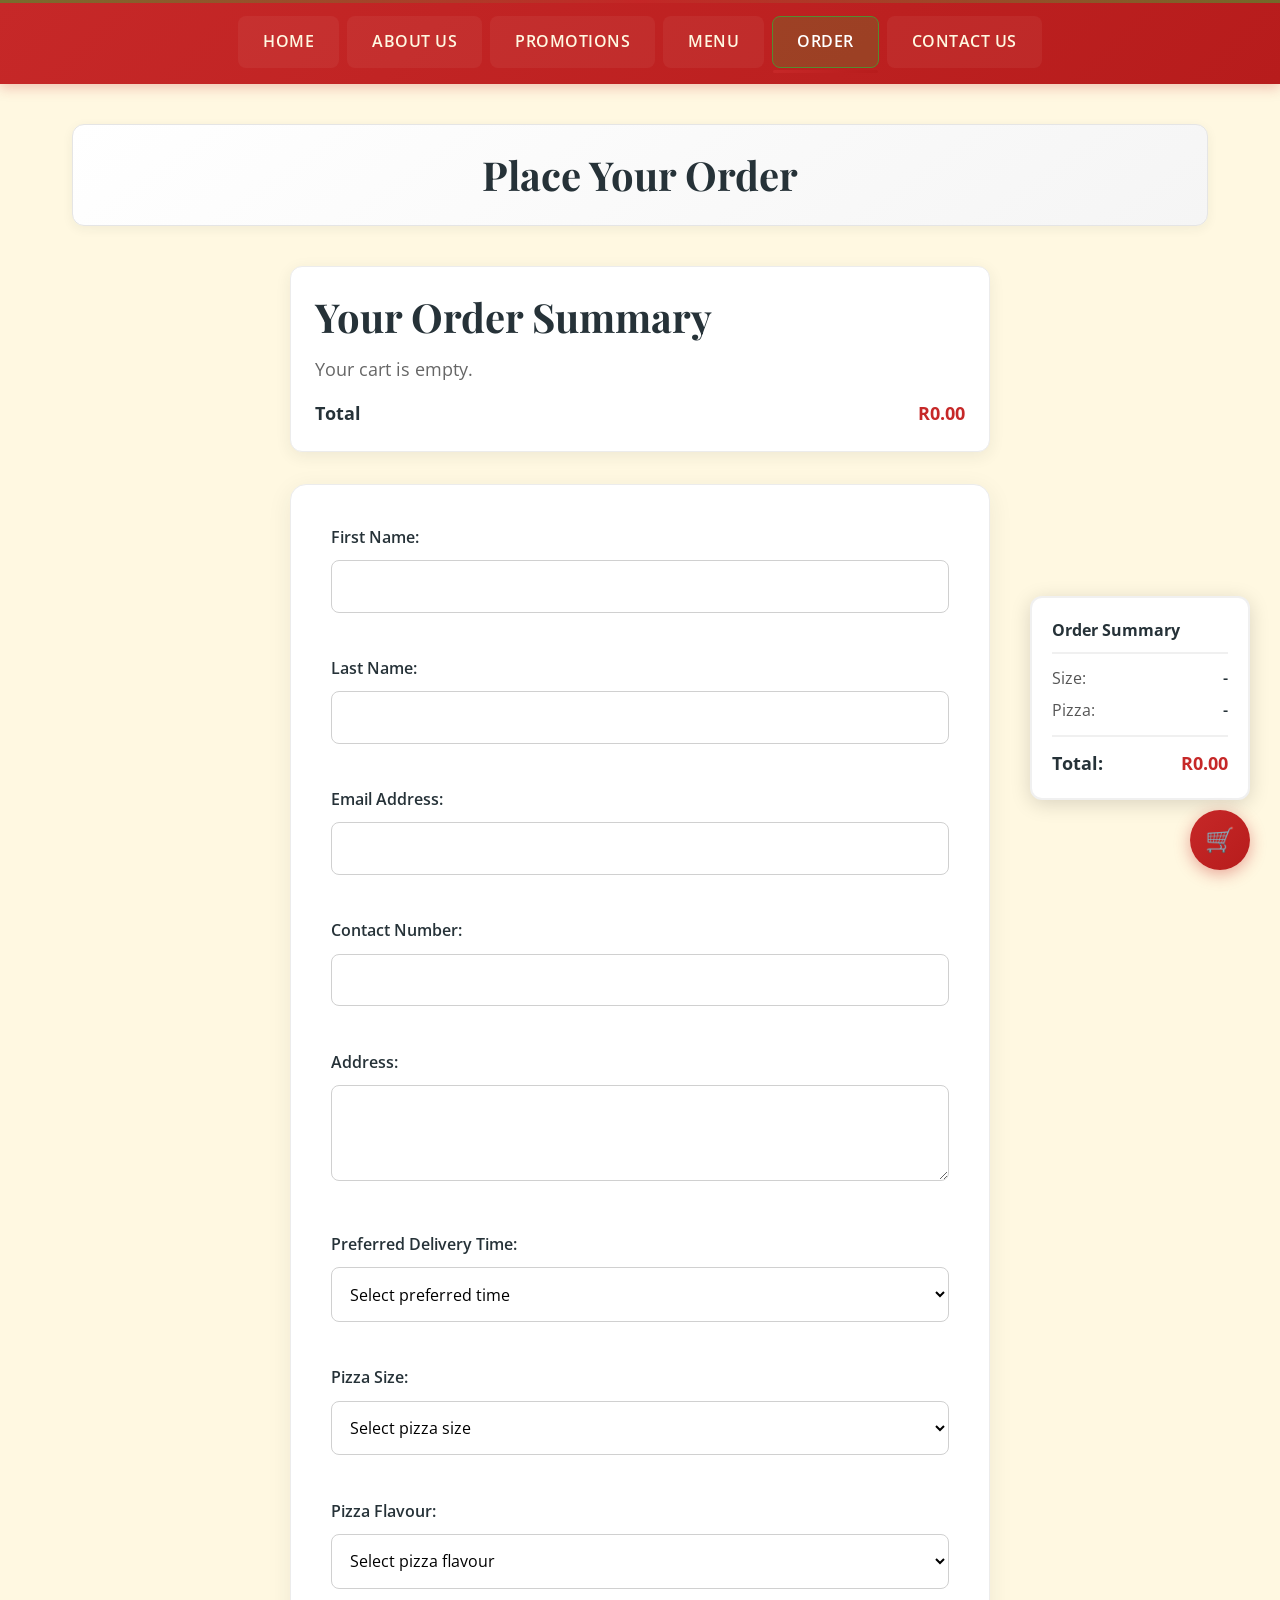
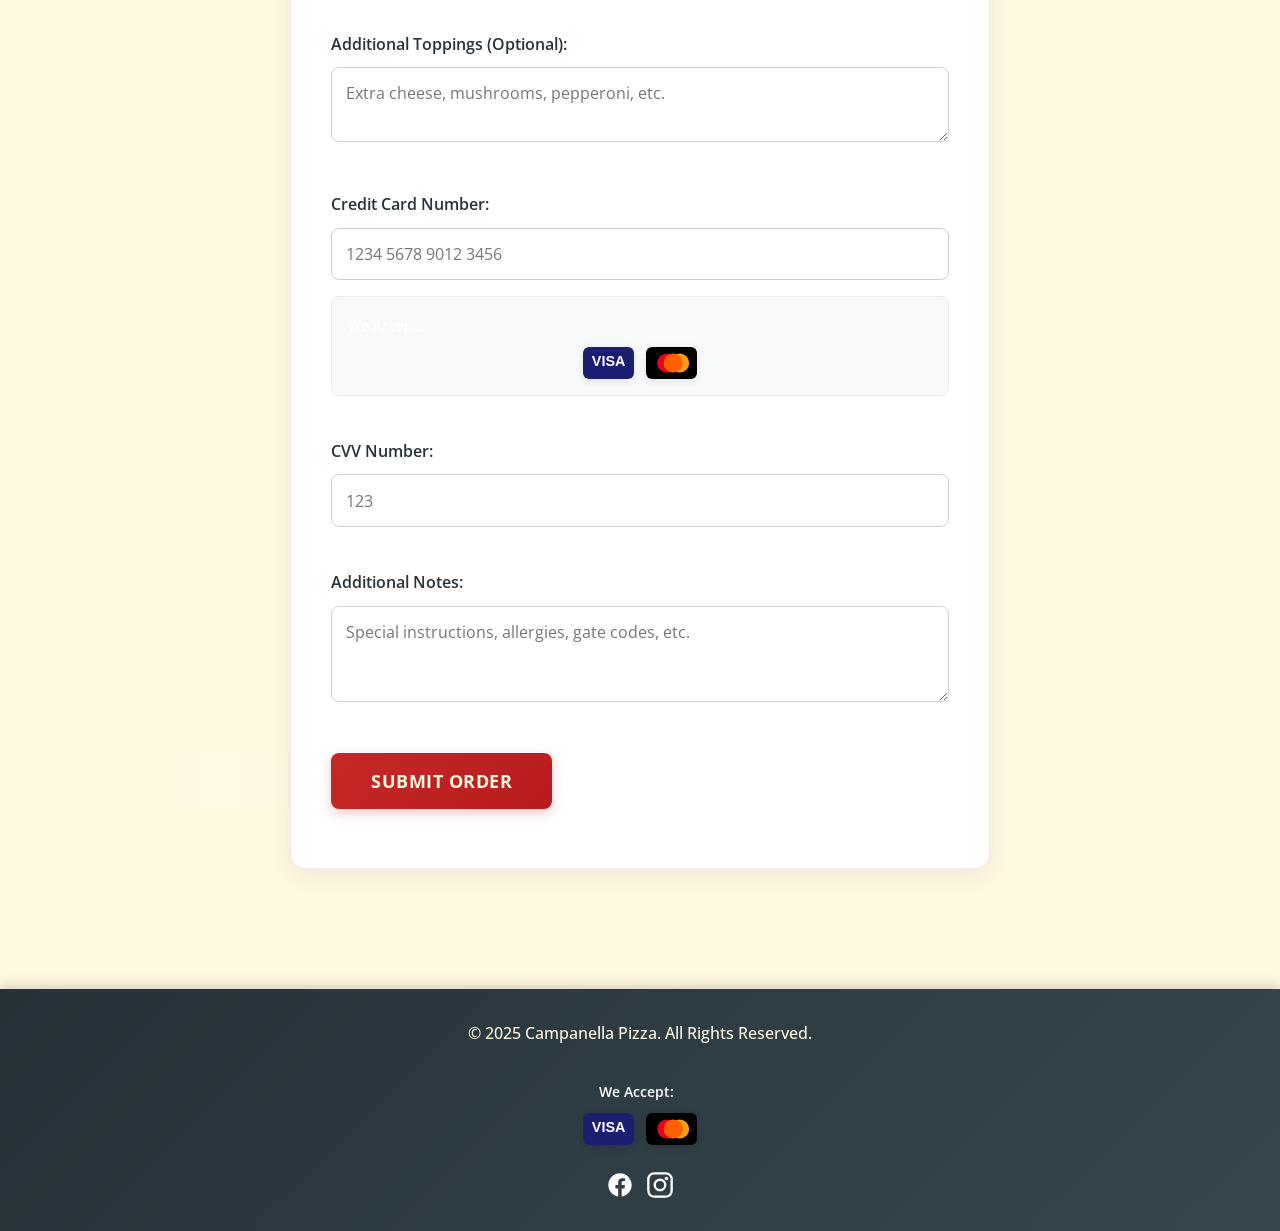
<file: order.html>
<!DOCTYPE html>
<html lang="en">
<head>
    <meta charset="UTF-8">
    <meta name="viewport" content="width=device-width, initial-scale=1.0">

    <title>Order Online - Campanella Pizza</title>
    <meta name="description" content="Order delicious wood-fired pizza online from Campanella Pizza. Quick pickup or delivery service in Meyerton.">

    <!-- Add font links + CSS link -->
    <link rel="stylesheet" href="css/style.css">
    <link rel="preconnect" href="https://fonts.googleapis.com">
    <link rel="preconnect" href="https://fonts.gstatic.com" crossorigin>
    <link href="https://fonts.googleapis.com/css2?family=Playfair+Display:wght@400;700&family=Open+Sans:wght@300;400;600;700&display=swap" rel="stylesheet">



</head>
<body>

    <!-- Main navigation menu -->
    <header>
        <nav>
            <ul class="nav-menu">
                <li><a href="index.html">Home</a></li>
                <li><a href="about.html">About Us</a></li>
                <li><a href="promotions.html">Promotions</a></li>
                <li><a href="menu.html">Menu</a></li>
                <li><a href="order.html">Order</a></li>
                <li><a href="contact.html">Contact Us</a></li>
            </ul>
        </nav>
    </header>

    <!-- Main content area -->
    <main>
        <!-- Order page heading -->
        <section class="order-heading">
            <h1>Place Your Order</h1>
        </section>

        <!-- Order form section -->
        <section class="order-form-section">
            <form class="order-form">
                <!-- Customer Information -->
                <div class="form-group">
                    <label for="first-name">First Name:</label>
                    <input type="text" id="first-name" name="firstName" required>
                </div>

                <div class="form-group">
                    <label for="last-name">Last Name:</label>
                    <input type="text" id="last-name" name="lastName" required>
                </div>

                <div class="form-group">
                    <label for="email">Email Address:</label>
                    <input type="email" id="email" name="email" required>
                </div>

                <div class="form-group">
                    <label for="contact-number">Contact Number:</label>
                    <input type="tel" id="contact-number" name="contactNumber" required>
                </div>

                <div class="form-group">
                    <label for="address">Address:</label>
                    <textarea id="address" name="address" rows="3" required></textarea>
                </div>

                <!-- Delivery Time -->
                <div class="form-group">
                    <label for="delivery-time">Preferred Delivery Time:</label>
                    <select id="delivery-time" name="deliveryTime" required>
                        <option value="">Select preferred time</option>
                        <option value="asap">As Soon As Possible</option>
                        <option value="30min">In 30 minutes</option>
                        <option value="1hour">In 1 hour</option>
                        <option value="1.5hours">In 1.5 hours</option>
                        <option value="2hours">In 2 hours</option>
                    </select>
                </div>

                <!-- Pizza Size -->
                <div class="form-group">
                    <label for="pizza-size">Pizza Size:</label>
                    <select id="pizza-size" name="pizzaSize" required>
                        <option value="">Select pizza size</option>
                        <option value="small">Small (8 inch)</option>
                        <option value="medium">Medium (10 inch)</option>
                        <option value="large">Large (12 inch)</option>
                        <option value="family">Family (14 inch)</option>
                    </select>
                </div>

                <!-- Pizza Flavour -->
                <div class="form-group">
                    <label for="pizza-flavour">Pizza Flavour:</label>
                    <select id="pizza-flavour" name="pizzaFlavour" required>
                        <option value="">Select pizza flavour</option>
                        <option value="carnivore-feast">Carnivore's Feast</option>
                        <option value="meat-supreme">Meat Supreme</option>
                        <option value="pepperoni-special">Pepperoni Special</option>
                        <option value="smokey-chicken">Smokey Chicken Delight</option>
                        <option value="chicken-mushroom">Chicken & Mushroom</option>
                        <option value="classic-margherita">Classic Margherita</option>
                        <option value="mediterranean">Mediterranean Delight</option>
                        <option value="veggie-supreme">Veggie Supreme</option>
                    </select>
                </div>

                <!-- Toppings -->
                <div class="form-group">
                    <label for="toppings">Additional Toppings (Optional):</label>
                    <textarea id="toppings" name="toppings" rows="2" placeholder="Extra cheese, mushrooms, pepperoni, etc."></textarea>
                </div>

                <!-- Payment Information -->
                <div class="form-group">
                    <label for="card-number">Credit Card Number:</label>
                    <input type="text" id="card-number" name="cardNumber" placeholder="1234 5678 9012 3456" required>
                    
                    <!-- Payment method icons -->
                    <div class="payment-methods">
                        <span class="payment-label">We Accept:</span>
                        <div class="payment-icons">
                            <svg class="payment-icon" role="img" aria-label="Visa" title="Visa" viewBox="0 0 64 40" xmlns="http://www.w3.org/2000/svg">
                                <rect width="64" height="40" rx="6" fill="#1A1F71"/>
                                <text x="50%" y="58%" text-anchor="middle" font-family="Arial, Helvetica, sans-serif" font-weight="700" font-size="18" fill="#FFFFFF">VISA</text>
                            </svg>
                            <svg class="payment-icon" role="img" aria-label="Mastercard" title="Mastercard" viewBox="0 0 64 40" xmlns="http://www.w3.org/2000/svg">
                                <rect width="64" height="40" rx="6" fill="#000000"/>
                                <g transform="translate(14,8)">
                                    <circle cx="12" cy="12" r="12" fill="#EB001B"/>
                                    <circle cx="28" cy="12" r="12" fill="#F79E1B"/>
                                    <path d="M20 0a12 12 0 0 0 0 24a12 12 0 0 0 0-24z" fill="#FF5F00"/>
                                </g>
                            </svg>
                        </div>
                    </div>
                </div>

                <div class="form-group">
                    <label for="cvv">CVV Number:</label>
                    <input type="text" id="cvv" name="cvv" placeholder="123" maxlength="4" required>
                </div>

                <!-- Additional Notes -->
                <div class="form-group">
                    <label for="additional-notes">Additional Notes:</label>
                    <textarea id="additional-notes" name="additionalNotes" rows="3" placeholder="Special instructions, allergies, gate codes, etc."></textarea>
                </div>

                <!-- Submit Button -->
                <div class="form-group">
                    <button type="submit" class="submit-order-btn">Submit Order</button>
                </div>
            </form>
        </section>
    </main>

    <!-- Footer -->
    <footer class="site-footer" role="contentinfo">
        <div class="footer-bottom">
            <p>&copy; 2025 Campanella Pizza. All Rights Reserved.</p>
            
            <!-- Payment methods -->
            <div class="payment-methods-footer">
                <span class="payment-label">We Accept:</span>
                <div class="payment-icons">
                    <svg class="payment-icon" role="img" aria-label="Visa" title="Visa" viewBox="0 0 64 40" xmlns="http://www.w3.org/2000/svg">
                        <rect width="64" height="40" rx="6" fill="#1A1F71"/>
                        <text x="50%" y="58%" text-anchor="middle" font-family="Arial, Helvetica, sans-serif" font-weight="700" font-size="18" fill="#FFFFFF">VISA</text>
                    </svg>
                    <svg class="payment-icon" role="img" aria-label="Mastercard" title="Mastercard" viewBox="0 0 64 40" xmlns="http://www.w3.org/2000/svg">
                        <rect width="64" height="40" rx="6" fill="#000000"/>
                        <g transform="translate(14,8)">
                            <circle cx="12" cy="12" r="12" fill="#EB001B"/>
                            <circle cx="28" cy="12" r="12" fill="#F79E1B"/>
                            <path d="M20 0a12 12 0 0 0 0 24a12 12 0 0 0 0-24z" fill="#FF5F00"/>
                        </g>
                    </svg>
                </div>
            </div>
        </div>
    </footer>

    <script src="js/script.js"></script>
    
</body>
</html>
</file>
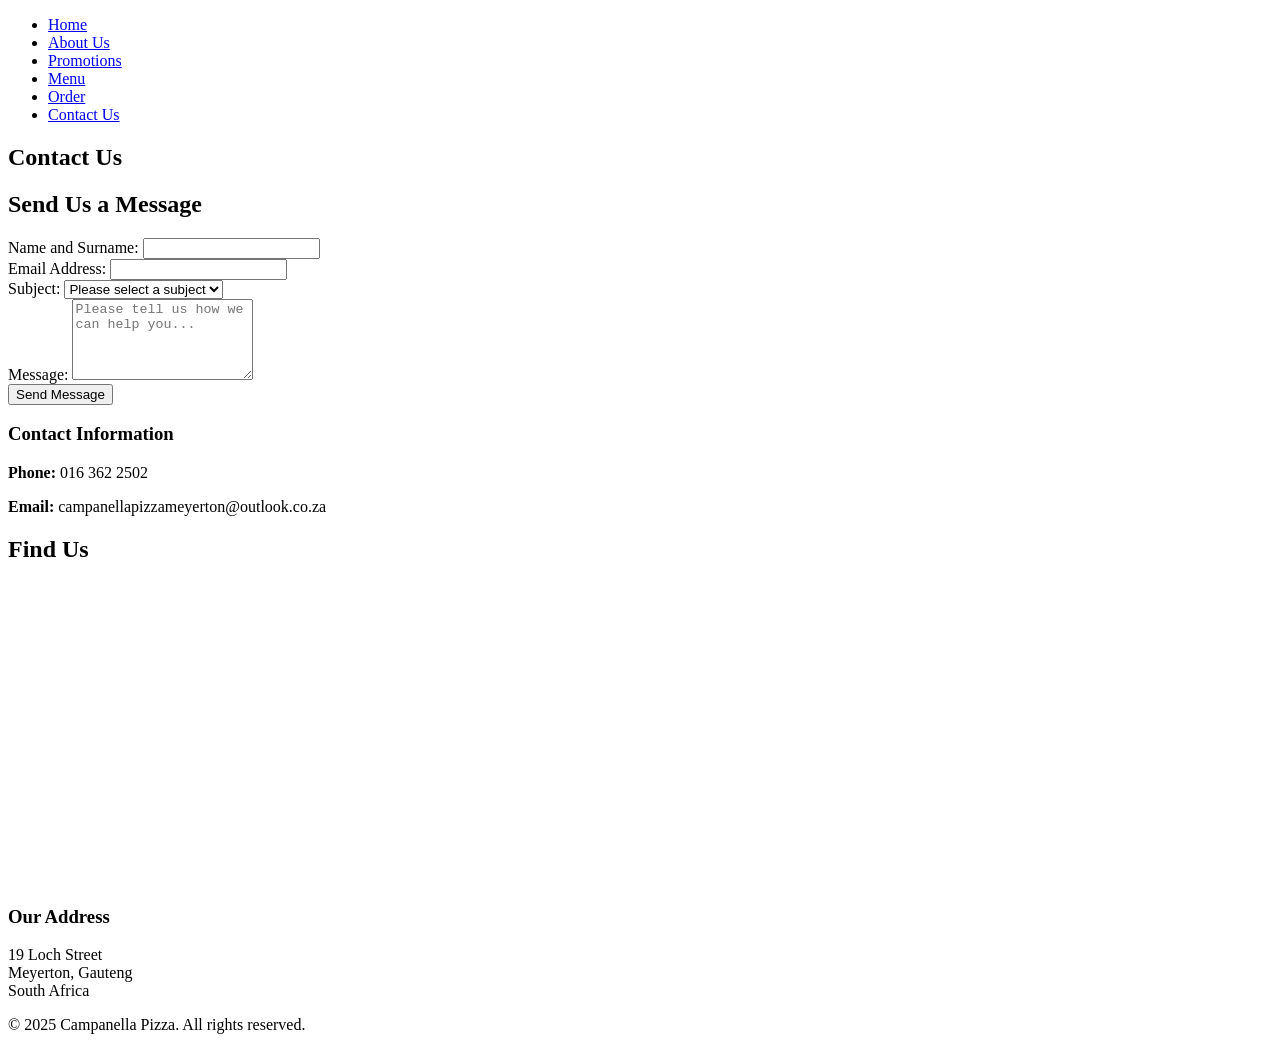
<file: pages/contact.html>
<!DOCTYPE html>
<html lang="en">
<head>
    <meta charset="UTF-8">
    <meta name="viewport" content="width=device-width, initial-scale=1.0">
    <title>Contact Us - Campanella Pizza</title>
    <meta name="description" content="Contact Campanella Pizza in Meyerton. Find our location, opening hours, phone number, and send us a message.">
</head>
<body>
    <!-- Main navigation menu -->
    <header>
        <nav>
            <ul class="nav-menu">
                <li><a href="index.html">Home</a></li>
                <li><a href="about.html">About Us</a></li>
                <li><a href="promotions.html">Promotions</a></li>
                <li><a href="menu.html">Menu</a></li>
                <li><a href="order.html">Order</a></li>
                <li><a href="contact.html">Contact Us</a></li>
            </ul>
        </nav>
    </header>

    <!-- Main content area -->
    <main>
        <!-- Contact us page heading -->
        <section class="contact-heading">
            <h1>Contact Us</h1>
        </section>

        <!-- Contact form & map section -->
        <section class="contact-content">
            <div class="contact-layout">
                
                <!-- Contact form on the left -->
                <div class="contact-form">
                    <h2>Send Us a Message</h2>
                    <form action="#" method="post">
                        <div class="form-group">
                            <label for="name">Name and Surname:</label>
                            <input type="text" id="name" name="name" required>
                        </div>
                        
                        <div class="form-group">
                            <label for="email">Email Address:</label>
                            <input type="email" id="email" name="email" required>
                        </div>
                        
                        <div class="form-group">
                            <label for="subject">Subject:</label>
                            <select id="subject" name="subject" required>
                                <option value="">Please select a subject</option>
                                <option value="general">General Inquiry</option>
                                <option value="complaint">Complaint</option>
                                <option value="compliment">Compliment</option>
                                <option value="other">Other</option>
                            </select>
                        </div>
                        
                        <div class="form-group">
                            <label for="message">Message:</label>
                            <textarea id="message" name="message" rows="5" required placeholder="Please tell us how we can help you..."></textarea>
                        </div>
                        
                        <button type="submit" class="submit-btn">Send Message</button>
                    </form>

                    <!-- Contact information -->
                    <div class="contact-info">
                        <h3>Contact Information</h3>
                        <p><strong>Phone:</strong> 016 362 2502</p>
                        <p><strong>Email:</strong> campanellapizzameyerton@outlook.co.za</p>
                    </div>
                </div>
                
                <!-- Map and address on the right -->
                <div class="location-section">
                    <!-- Google Maps embed -->
                    <div class="location-map">
                        <h2>Find Us</h2>
                        <div class="map-container">
                            <iframe 
                                src="https://www.google.com/maps/embed?pb=!1m18!1m12!1m3!1d3584.2742739945937!2d27.9041!3d-26.4793!2m3!1f0!2f0!3f0!3m2!1i1024!2i768!4f13.1!3m3!1m2!1s0x1e95a1c5c5c5c5c5%3A0x5c5c5c5c5c5c5c5c!2s19%20Loch%20Street%2C%20Meyerton!5e0!3m2!1sen!2sza!4v1627834567890!5m2!1sen!2sza"
                                width="100%" 
                                height="300" 
                                style="border:0;" 
                                allowfullscreen="" 
                                loading="lazy" 
                                referrerpolicy="no-referrer-when-downgrade"
                                title="Campanella Pizza Location">
                            </iframe>
                        </div>
                    </div>
                    
                    <!-- Pizza place address -->
                    <div class="restaurant-address">
                        <h3>Our Address</h3>
                        <p>19 Loch Street<br>
                        Meyerton, Gauteng<br>
                        South Africa</p>
                    </div>
                </div>
            </div>
        </section>
    </main>

    <!-- Footer -->
    <footer>
        <p>&copy; 2025 Campanella Pizza. All rights reserved.</p>
    </footer>
 
</body>
</html>
</file>
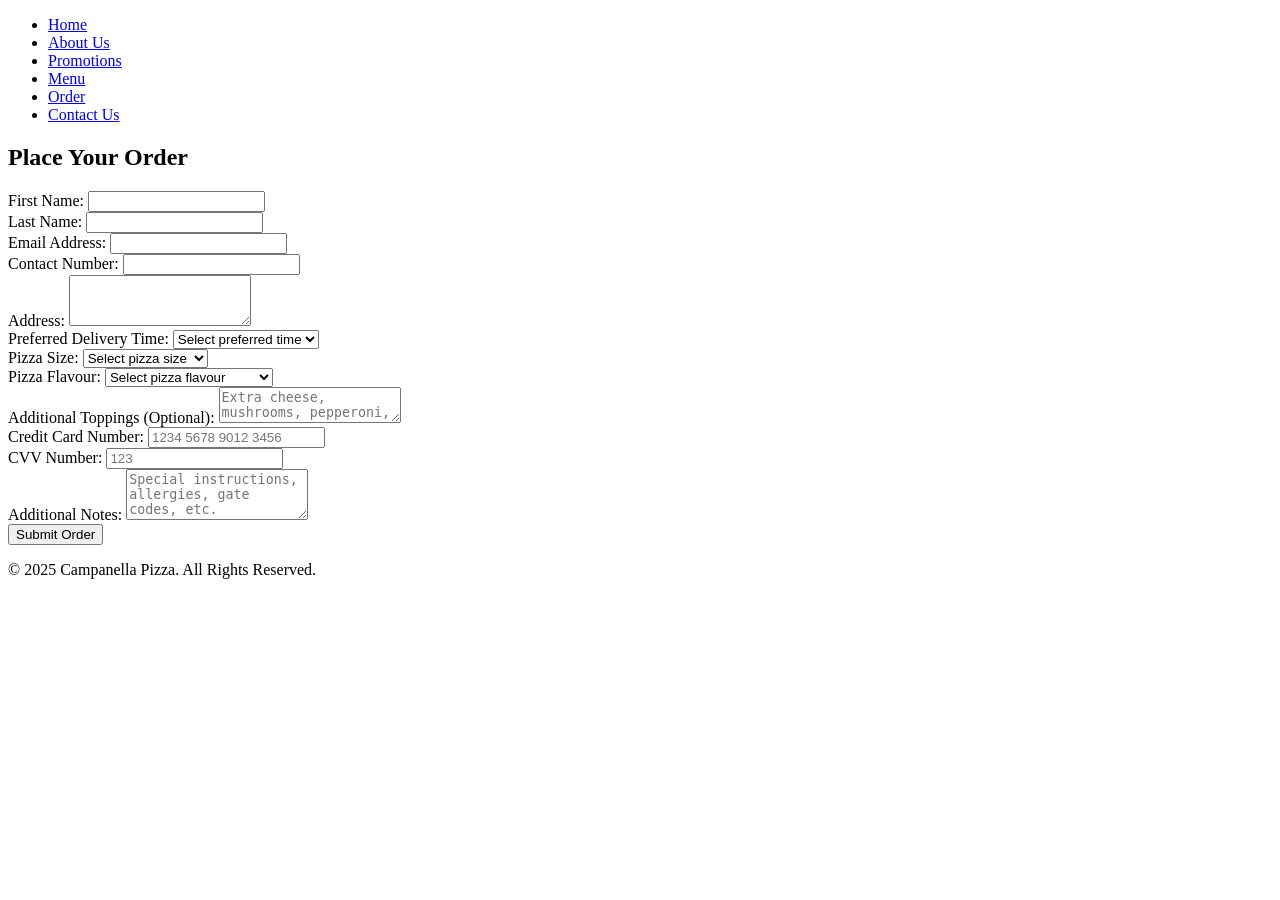
<file: pages/order.html>
<!DOCTYPE html>
<html lang="en">
<head>
    <meta charset="UTF-8">
    <meta name="viewport" content="width=device-width, initial-scale=1.0">
    <title>Order Online - Campanella Pizza</title>
    <meta name="description" content="Order delicious wood-fired pizza online from Campanella Pizza. Quick pickup or delivery service in Meyerton.">
</head>
<body>

    <!-- Main navigation menu -->
    <header>
        <nav>
            <ul class="nav-menu">
                <li><a href="index.html">Home</a></li>
                <li><a href="about.html">About Us</a></li>
                <li><a href="promotions.html">Promotions</a></li>
                <li><a href="menu.html">Menu</a></li>
                <li><a href="order.html">Order</a></li>
                <li><a href="contact.html">Contact Us</a></li>
            </ul>
        </nav>
    </header>

    <!-- Main content area -->
    <main>
        <!-- Order page heading -->
        <section class="order-heading">
            <h1>Place Your Order</h1>
        </section>

        <!-- Order form section -->
        <section class="order-form-section">
            <form class="order-form">
                <!-- Customer Information -->
                <div class="form-group">
                    <label for="first-name">First Name:</label>
                    <input type="text" id="first-name" name="firstName" required>
                </div>

                <div class="form-group">
                    <label for="last-name">Last Name:</label>
                    <input type="text" id="last-name" name="lastName" required>
                </div>

                <div class="form-group">
                    <label for="email">Email Address:</label>
                    <input type="email" id="email" name="email" required>
                </div>

                <div class="form-group">
                    <label for="contact-number">Contact Number:</label>
                    <input type="tel" id="contact-number" name="contactNumber" required>
                </div>

                <div class="form-group">
                    <label for="address">Address:</label>
                    <textarea id="address" name="address" rows="3" required></textarea>
                </div>

                <!-- Delivery Time -->
                <div class="form-group">
                    <label for="delivery-time">Preferred Delivery Time:</label>
                    <select id="delivery-time" name="deliveryTime" required>
                        <option value="">Select preferred time</option>
                        <option value="asap">As Soon As Possible</option>
                        <option value="30min">In 30 minutes</option>
                        <option value="1hour">In 1 hour</option>
                        <option value="1.5hours">In 1.5 hours</option>
                        <option value="2hours">In 2 hours</option>
                    </select>
                </div>

                <!-- Pizza Size -->
                <div class="form-group">
                    <label for="pizza-size">Pizza Size:</label>
                    <select id="pizza-size" name="pizzaSize" required>
                        <option value="">Select pizza size</option>
                        <option value="small">Small (8 inch)</option>
                        <option value="medium">Medium (10 inch)</option>
                        <option value="large">Large (12 inch)</option>
                        <option value="family">Family (14 inch)</option>
                    </select>
                </div>

                <!-- Pizza Flavour -->
                <div class="form-group">
                    <label for="pizza-flavour">Pizza Flavour:</label>
                    <select id="pizza-flavour" name="pizzaFlavour" required>
                        <option value="">Select pizza flavour</option>
                        <option value="carnivore-feast">Carnivore's Feast</option>
                        <option value="meat-supreme">Meat Supreme</option>
                        <option value="pepperoni-special">Pepperoni Special</option>
                        <option value="smokey-chicken">Smokey Chicken Delight</option>
                        <option value="chicken-mushroom">Chicken & Mushroom</option>
                        <option value="classic-margherita">Classic Margherita</option>
                        <option value="mediterranean">Mediterranean Delight</option>
                        <option value="veggie-supreme">Veggie Supreme</option>
                    </select>
                </div>

                <!-- Toppings -->
                <div class="form-group">
                    <label for="toppings">Additional Toppings (Optional):</label>
                    <textarea id="toppings" name="toppings" rows="2" placeholder="Extra cheese, mushrooms, pepperoni, etc."></textarea>
                </div>

                <!-- Payment Information -->
                <div class="form-group">
                    <label for="card-number">Credit Card Number:</label>
                    <input type="text" id="card-number" name="cardNumber" placeholder="1234 5678 9012 3456" required>
                </div>

                <div class="form-group">
                    <label for="cvv">CVV Number:</label>
                    <input type="text" id="cvv" name="cvv" placeholder="123" maxlength="4" required>
                </div>

                <!-- Additional Notes -->
                <div class="form-group">
                    <label for="additional-notes">Additional Notes:</label>
                    <textarea id="additional-notes" name="additionalNotes" rows="3" placeholder="Special instructions, allergies, gate codes, etc."></textarea>
                </div>

                <!-- Submit Button -->
                <div class="form-group">
                    <button type="submit" class="submit-order-btn">Submit Order</button>
                </div>
            </form>
        </section>
    </main>

    <!-- Footer -->
    <footer>
        <p>&copy; 2025 Campanella Pizza. All Rights Reserved.</p>
    </footer>
    
</body>
</html>
</file>
<file: css/style.css>
/* css */
* {
    margin: 0;
    padding: 0;
    box-sizing: border-box;
}

html {
    font-size: 16px;
    scroll-behavior: smooth;
}

body {
    font-family: 'Open Sans', 'Roboto', Arial, sans-serif;
    font-size: 1rem;
    line-height: 1.6;
    color: #263238;
    background-color: #FFF8E1;
    overflow-x: hidden;
}

/* accessibility: skip link */
.skip-to-content {
    position: absolute;
    inset-block-start: -40px;
    inset-inline-start: 0;
    background: #C62828;
    color: #FFF8E1;
    padding: 8px 12px;
    border-radius: 4px;
    transition: inset-block-start 0.2s ease;
    z-index: 10000;
}
.skip-to-content:focus {
    inset-block-start: 10px;
}

/* typography styling */
h1, h2, h3, h4, h5, h6 {
    font-family: 'Playfair Display', Georgia, serif;
    font-weight: 700;
    line-height: 1.3;
    color: #263238;
    margin-block-end: 1rem;
}

h1 {
    font-size: 3rem;
    text-align: center;
    margin-block-end: 1.5rem;
}

h2 {
    font-size: 2.5rem;
    margin-block-end: 1.25rem;
}

h3 {
    font-size: 2rem;
    margin-block-end: 1rem;
}

p {
    margin-block-end: 1rem;
    font-size: 1.1rem;
    text-align: justify;
}

/* header & navigation styling (enhance nav FEEDBACK FROM P1) */
header {
    background: linear-gradient(135deg, #C62828 0%, #B71C1C 100%);
    box-shadow: 0 4px 12px rgba(198, 40, 40, 0.25);
    position: sticky;
    inset-block-start: 0;
    z-index: 1000;
    padding: 1rem 0;
}

header::before {
    content: '';
    position: absolute;
    inset-block-start: 0;
    inset-inline-start: 0;
    inset-inline-end: 0;
    block-size: 3px;
    background: linear-gradient(90deg, #558B2F, #C62828, #558B2F);
    opacity: 0.7;
}

nav {
    max-inline-size: 1200px;
    margin: 0 auto;
    padding: 0 2rem;
}

.nav-menu {
    display: flex;
    justify-content: center;
    align-items: center;
    list-style: none;
    gap: 0.5rem;
    flex-wrap: wrap;
}

.nav-menu li {
    position: relative;
}

.nav-menu li a {
    color: #FFF8E1;
    text-decoration: none;
    font-weight: 600;
    font-size: 1rem;
    padding: 0.75rem 1.5rem;
    border-radius: 8px;
    transition: all 0.3s ease;
    position: relative;
    text-transform: uppercase;
    letter-spacing: 0.5px;
    display: block;
    background: rgba(255, 248, 225, 0.05);
    border: 1px solid transparent;
    font-family: 'Open Sans', sans-serif;
}

.nav-menu li a:hover,
.nav-menu li a:focus {
    background: rgba(255, 248, 225, 0.15);
    transform: translateY(-2px);
    box-shadow: 0 4px 8px rgba(0, 0, 0, 0.2);
    border-color: rgba(255, 248, 225, 0.3);
    color: #FFFFFF;
}

.nav-menu li a:active {
    transform: translateY(0);
}

/* current page indicator */
.nav-menu li a.active {
    background: rgba(85, 139, 47, 0.3);
    border-color: #558B2F;
    color: #FFFFFF;
}

/* main content container */
main {
    max-inline-size: 1200px;
    margin: 0 auto;
    padding: 2.5rem 2rem;
    min-block-size: calc(100vh - 200px);
}

/* Hero section styling - GitHub project style */
.hero-section {
    background: linear-gradient(rgba(0, 0, 0, 0.4), rgba(0, 0, 0, 0.4)), 
                url('../images/hero/pizza-background.jpg') center/cover no-repeat;
    min-height: 100vh;
    display: flex;
    align-items: center;
    position: relative;
}

.hero-content {
    max-width: 1200px;
    margin: 0 auto;
    padding: 0 2rem;
    width: 100%;
}

.hero-text {
    max-width: 600px;
    color: white;
}

.hero-title {
    font-size: 3.5rem;
    font-weight: 700;
    margin-bottom: 1.5rem;
    margin-left: -8rem;
    font-family: 'Playfair Display', serif;
    line-height: 1.2;
    color: white;
    text-shadow: 2px 2px 4px rgba(0, 0, 0, 0.5);
}

.hero-description {
    font-size: 1.1rem;
    line-height: 1.6;
    margin-bottom: 2.5rem;
    margin-left: 2rem;
    font-family: 'Open Sans', sans-serif;
    text-shadow: 1px 1px 2px rgba(0, 0, 0, 0.5);
    opacity: 0.95;
}

.hero-order-btn {
    display: inline-block;
    background: linear-gradient(135deg, #FF4B3A 0%, #E53935 100%);
    color: white;
    padding: 1.2rem 2.5rem;
    text-decoration: none;
    border-radius: 50px;
    font-weight: 600;
    font-size: 1.1rem;
    font-family: 'Open Sans', sans-serif;
    transition: all 0.3s ease;
    box-shadow: 0 4px 15px rgba(255, 75, 58, 0.3);
    position: relative;
    overflow: hidden;
}

.hero-order-btn:hover {
    transform: translateY(-3px);
    box-shadow: 0 6px 25px rgba(255, 75, 58, 0.4);
    background: linear-gradient(135deg, #FF5722 0%, #D32F2F 100%);
}

.hero-order-btn:active {
    transform: translateY(-1px);
}

.welcome-heading {
    text-align: center;
    margin-block-end: 2rem;
    padding: 1.5rem;
    background: linear-gradient(145deg, #FFFFFF 0%, #F5F5F5 100%);
    border-radius: 12px;
    border: 1px solid #E5E5E5;
    box-shadow: 0 3px 10px rgba(38, 50, 56, 0.06);
}

.welcome-heading h1 {
    font-size: 2.8rem;
    background: linear-gradient(135deg, #C62828 0%, #558B2F 100%);
    -webkit-background-clip: text;
    -webkit-text-fill-color: transparent;
    background-clip: text;
    margin-block-end: 0;
    font-weight: 700;
}

/* homepage content */
.homepage-content {
    display: grid;
    grid-template-columns: 1fr 1fr;
    gap: 2.5rem;
    align-items: center;
    padding: 2rem;
    background: #FFFFFF;
    border-radius: 12px;
    border: 1px solid #ECECEC;
    box-shadow: 0 4px 16px rgba(38, 50, 56, 0.06);
}

.tagline-section {
    display: flex;
    flex-direction: column;
    align-items: flex-start;
    gap: 1.5rem;
}

.company-name h2 {
    font-size: 2.5rem;
    color: #C62828;
    margin-block-end: 0;
    font-family: 'Playfair Display', Georgia, serif;
    font-weight: 700;
}

.tagline p {
    font-size: 1.3rem;
    font-style: italic;
    color: #558B2F;
    margin-block-end: 0;
    font-weight: 500;
    line-height: 1.5;
}

.pizza-hero-image {
    display: flex;
    justify-content: center;
    align-items: center;
}

.pizza-hero-image img {
    max-inline-size: 100%;
    block-size: auto;
    border-radius: 12px;
    box-shadow: 0 6px 20px rgba(38, 50, 56, 0.12);
    transition: transform 0.3s ease, box-shadow 0.3s ease;
    border: 2px solid #F5F5F5;
}

.pizza-hero-image img:hover {
    transform: scale(1.03);
    box-shadow: 0 8px 28px rgba(38, 50, 56, 0.18);
}

/* button styling */
.order-now-btn, .submit-btn, .submit-order-btn {
    display: inline-block;
    background: linear-gradient(135deg, #C62828 0%, #B71C1C 100%);
    color: #FFF8E1;
    padding: 1rem 2.5rem;
    text-decoration: none;
    border-radius: 8px;
    font-weight: 700;
    font-size: 1.1rem;
    text-transform: uppercase;
    letter-spacing: 0.5px;
    transition: all 0.3s ease;
    border: none;
    cursor: pointer;
    box-shadow: 0 4px 12px rgba(198, 40, 40, 0.25);
    position: relative;
    min-inline-size: 160px;
    text-align: center;
    font-family: 'Open Sans', sans-serif;
}

.order-now-btn::before,
.submit-btn::before,
.submit-order-btn::before {
    content: '';
    position: absolute;
    inset-block-start: 0;
    inset-inline-start: -100%;
    inline-size: 100%;
    block-size: 100%;
    background: linear-gradient(90deg, transparent, rgba(255, 255, 255, 0.15), transparent);
    transition: left 0.5s ease;
    border-radius: 8px;
}

.order-now-btn:hover,
.submit-btn:hover,
.submit-order-btn:hover {
    transform: translateY(-2px);
    box-shadow: 0 6px 20px rgba(198, 40, 40, 0.35);
    background: linear-gradient(135deg, #D32F2F 0%, #C62828 100%);
}

.order-now-btn:hover::before,
.submit-btn:hover::before,
.submit-order-btn:hover::before {
    inset-inline-start: 100%;
}

.order-now-btn:active,
.submit-btn:active,
.submit-order-btn:active {
    transform: translateY(0);
}

/* promotions section */
.promotions {
    background: linear-gradient(135deg, #558B2F 0%, #689F38 100%);
    color: #FFF8E1;
    padding: 3rem 2.5rem;
    border-radius: 16px;
    text-align: center;
    box-shadow: 0 6px 24px rgba(85, 139, 47, 0.25);
    margin-block-end: 2.5rem;
    position: relative;
}

.promotions::before {
    content: '';
    position: absolute;
    inset-block-start: 0;
    inset-inline-start: 0;
    inset-inline-end: 0;
    inset-block-end: 0;
    background: radial-gradient(circle at 30% 20%, rgba(255, 255, 255, 0.05) 0%, transparent 50%);
    pointer-events: none;
    border-radius: 16px;
}

.promotions h2 {
    color: #FFF8E1;
    font-size: 2.5rem;
    margin-block-end: 1.5rem;
    text-shadow: 1px 1px 2px rgba(0, 0, 0, 0.15);
    position: relative;
    z-index: 2;
}

.promo-banner {
    background: rgba(255, 248, 225, 0.12);
    padding: 2rem;
    border-radius: 12px;
    backdrop-filter: blur(5px);
    border: 1px solid rgba(255, 248, 225, 0.2);
    box-shadow: 0 3px 12px rgba(0, 0, 0, 0.08);
    position: relative;
    z-index: 2;
}

.promo-banner h3 {
    color: #FFF8E1;
    font-size: 2rem;
    margin-block-end: 1rem;
    text-shadow: 1px 1px 2px rgba(0, 0, 0, 0.15);
}

.promo-banner p {
    font-size: 1.2rem;
    margin-block-end: 0.8rem;
    font-weight: 500;
}

.promo-terms {
    font-size: 0.95rem !important;
    font-style: italic;
    opacity: 0.85;
    color: rgba(255, 248, 225, 0.9);
}

/* page heading styling */
.about-heading,
.contact-heading,
.menu-heading,
.order-heading,
.promotions-heading {
    text-align: center;
    margin-block-end: 2.5rem;
    padding: 1.5rem 0;
    background: linear-gradient(145deg, #FFFFFF 0%, #F5F5F5 100%);
    border-radius: 12px;
    box-shadow: 0 3px 12px rgba(38, 50, 56, 0.06);
    border: 1px solid #E5E5E5;
}

.about-heading h1,
.contact-heading h1,
.menu-heading h1,
.order-heading h1,
.promotions-heading h1 {
    font-size: 2.5rem;
    margin-block-end: 0;
    color: #263238;
}

/* Enhanced About page sections maintaining inline-block layout */
.our-history,
.mission-statement,
.vision-statement {
    background: linear-gradient(145deg, #FFFFFF 0%, #F9F9F9 100%);
    padding: 2rem;
    margin-block-end: 2rem;
    border-radius: 12px;
    box-shadow: 0 4px 16px rgba(38, 50, 56, 0.08);
    border-inline-start: 4px solid #C62828;
    transition: all 0.3s ease;
    display: inline-block;
    inline-size: 31.5%;
    margin-inline-end: 2.75%;
    vertical-align: top;
    min-block-size: 320px; /* ensure equal size across the three cards */
    border: 1px solid #F0F0F0;
}

.our-history:hover,
.mission-statement:hover,
.vision-statement:hover {
    transform: translateY(-4px);
    box-shadow: 0 8px 24px rgba(38, 50, 56, 0.12);
    border-inline-start-color: #558B2F;
}

.vision-statement {
    margin-inline-end: 0;
}

/* history section (expandable content to make it neater & readable) */
.our-history {
    overflow: hidden;
    position: relative;
}

.history-content {
    max-block-size: 200px;
    overflow: hidden;
    transition: max-height 0.3s ease;
}

.history-content.expanded {
    max-block-size: none;
}

.expand-btn {
    background: #C62828;
    color: #FFF8E1;
    border: none;
    padding: 0.6rem 1.2rem;
    border-radius: 6px;
    cursor: pointer;
    font-size: 0.9rem;
    margin-block-start: 1rem;
    transition: all 0.3s ease;
    font-weight: 600;
}

.expand-btn:hover {
    background: #B71C1C;
    transform: translateY(-2px);
    box-shadow: 0 3px 8px rgba(183, 28, 28, 0.25);
}

/* about business info and team sections containers */
.about-business-info {
    font-size: 0;
    margin-block-end: 2rem;
}

.about-business-info > * {
    font-size: 1rem; 
}

/* team heading */
.team-heading {
    background: linear-gradient(145deg, #FFFFFF 0%, #F5F5F5 100%);
    padding: 1.5rem;
    margin-block-end: 2rem;
    border-radius: 12px;
    box-shadow: 0 3px 12px rgba(38, 50, 56, 0.06);
    border-block-start: 4px solid #558B2F;
    text-align: center;
    border: 1px solid #F0F0F0;
}

/* team section */
.team-sections {
    font-size: 0; 
}

.team-sections > * {
    font-size: 1rem;
}

.owners-section,
.chefs-section,
.general-staff-section {
    background: linear-gradient(145deg, #FFFFFF 0%, #F9F9F9 100%);
    padding: 2rem;
    margin-block-end: 2rem;
    border-radius: 12px;
    box-shadow: 0 4px 16px rgba(38, 50, 56, 0.08);
    text-align: center;
    transition: all 0.3s ease;
    display: inline-block;
    inline-size: 31.5%;
    margin-inline-end: 2.75%;
    vertical-align: top;
    border: 1px solid #F0F0F0;
    min-block-size: 300px; /* ensure consistent card height */
}

.general-staff-section {
    margin-inline-end: 0;
}

.owners-section:hover,
.chefs-section:hover,
.general-staff-section:hover {
    transform: translateY(-4px);
    box-shadow: 0 8px 24px rgba(38, 50, 56, 0.12);
}

.owners-section h3,
.chefs-section h3,
.general-staff-section h3 {
    color: #C62828;
    margin-block-end: 1rem;
    font-size: 1.5rem;
}

.owners-section img,
.chefs-section img,
.general-staff-section img {
    inline-size: 100%;
    block-size: 150px;
    object-fit: cover;
    border-radius: 8px;
    margin: 1rem 0;
    box-shadow: 0 3px 10px rgba(38, 50, 56, 0.15);
    transition: transform 0.3s ease;
}

.owners-section img:hover,
.chefs-section img:hover,
.general-staff-section img:hover {
    transform: scale(1.05);
}

.owners-section p,
.chefs-section p,
.general-staff-section p {
    font-size: 1rem;
    color: #555;
    text-align: center;
    line-height: 1.6;
}

/* menu styles, 3x2 grid layout */
.meat-pizza,
.chicken-pizza,
.vegetarian-pizza,
.drinks,
.extras {
    margin-block-end: 2.5rem;
    background: linear-gradient(145deg, #FFFFFF 0%, #F9F9F9 100%);
    padding: 2.5rem;
    border-radius: 16px;
    box-shadow: 0 4px 16px rgba(38, 50, 56, 0.08);
    border: 1px solid #F0F0F0;
}

.meat-pizza h2 {
    color: #C62828;
    border-block-end: 3px solid #C62828;
    padding-block-end: 0.8rem;
    margin-block-end: 2rem;
}

.chicken-pizza h2 {
    color: #FF8F00;
    border-block-end: 3px solid #FF8F00;
    padding-block-end: 0.8rem;
    margin-block-end: 2rem;
}

.vegetarian-pizza h2 {
    color: #558B2F;
    border-block-end: 3px solid #558B2F;
    padding-block-end: 0.8rem;
    margin-block-end: 2rem;
}

.drinks h2,
.extras h2 {
    color: #263238;
    border-block-end: 3px solid #263238;
    padding-block-end: 0.8rem;
    margin-block-end: 2rem;
}

/* menu grid, 3x2 layout */
.pizza-row {
    display: grid;
    grid-template-columns: repeat(3, 1fr);
    gap: 1.5rem;
    margin-block-end: 2rem;
}

/* second row with 2 items centered */
.pizza-row.second-row {
    grid-template-columns: repeat(2, 1fr);
    max-inline-size: 66.666%;
    margin-inline-start: auto;
    margin-inline-end: auto;
}

.pizza-item {
    background: #FFFFFF;
    padding: 1.5rem;
    border-radius: 12px;
    text-align: center;
    box-shadow: 0 3px 12px rgba(38, 50, 56, 0.08);
    transition: all 0.3s ease;
    border: 1px solid #F0F0F0;
}

.pizza-item:hover {
    transform: translateY(-4px);
    box-shadow: 0 8px 24px rgba(38, 50, 56, 0.15);
    border-color: #C62828;
}

.pizza-item img {
    inline-size: 100%;
    block-size: 180px;
    object-fit: cover;
    border-radius: 8px;
    margin-block-end: 1rem;
    transition: transform 0.3s ease;
}

.pizza-item:hover img {
    transform: scale(1.05);
}

.pizza-item h3 {
    color: #C62828;
    font-size: 1.4rem;
    margin-block-end: 0.8rem;
}

.pizza-item p {
    font-size: 1rem;
    text-align: center;
    color: #555;
    line-height: 1.6;
}

.drinks ul,
.extras ul {
    list-style: none;
    display: grid;
    grid-template-columns: 1fr;
    gap: 1rem;
}

.drinks li,
.extras li {
    background: #FFFFFF;
    padding: 1rem;
    border-radius: 8px;
    text-align: center;
    font-weight: 600;
    color: #263238;
    box-shadow: 0 2px 8px rgba(38, 50, 56, 0.08);
    transition: all 0.3s ease;
    border: 1px solid #F0F0F0;
}
.drink-item {
    display: flex;
    flex-direction: column;
    gap: 0.5rem;
    align-items: center;
}

.drink-name {
    font-weight: 700;
    color: #C62828;
    text-align: center;
}

.drink-sizes {
    display: flex;
    flex-wrap: wrap;
    gap: 0.5rem;
    justify-content: center;
}

.size-pill {
    background: #FAFAFA;
    border: 1px solid #E0E0E0;
    padding: 0.35rem 0.6rem;
    border-radius: 999px;
    font-weight: 600;
    color: #263238;
    font-size: 0.95rem;
}

@media screen and (min-width: 769px) {
    .drinks ul {
        grid-template-columns: repeat(2, 1fr);
    }
}

.drinks li:hover,
.extras li:hover {
    transform: translateY(-3px);
    box-shadow: 0 4px 16px rgba(38, 50, 56, 0.12);
    background: linear-gradient(135deg, #558B2F, #689F38);
    color: #FFF8E1;
}

.drinks h3 {
    color: #558B2F;
    margin-block-start: 2rem;
    margin-block-end: 1rem;
}

/* drinks grid layout */
.drinks-grid {
    display: grid;
    grid-template-columns: repeat(auto-fit, minmax(250px, 1fr));
    gap: 1.5rem;
    margin-block-end: 2rem;
}

.drink-item-grid {
    background: #FFFFFF;
    padding: 1.5rem;
    border-radius: 12px;
    text-align: center;
    box-shadow: 0 3px 12px rgba(38, 50, 56, 0.08);
    transition: all 0.3s ease;
    border: 1px solid #F0F0F0;
    display: block;
}

.drink-item-grid:hover {
    transform: translateY(-4px);
    box-shadow: 0 8px 24px rgba(38, 50, 56, 0.15);
    border-color: #558B2F;
}

.drink-item-grid img {
    inline-size: 100%;
    block-size: 180px;
    object-fit: cover; /* match pizza/extras */
    border-radius: 8px;
    margin-block-end: 1rem;
    transition: transform 0.3s ease;
}

.drink-item-grid:hover img {
    transform: scale(1.05);
}

.drink-item-grid h4 {
    color: #558B2F;
    font-size: 1.3rem;
    margin-block-end: 1rem;
    font-family: 'Playfair Display', serif;
}

/* Fine-tune the inline-injected drink controls */
.drink-controls {
    width: 100%;
    margin-top: 10px;
    row-gap: 8px;
}
.drink-controls .qty-wrap label {
    color: #263238;
}
.drink-controls .drink-total {
    font-weight: 800;
    color: #C62828;
}

/* Slightly tighten legacy list-based drinks (if present) */
.drinks .juice-controls {
    gap: 10px !important;
}

.drink-placeholder {
    inline-size: 100%;
    block-size: 180px;
    background: linear-gradient(135deg, #F5F5F5 0%, #E8E8E8 100%);
    border-radius: 8px;
    margin-block-end: 1rem;
    display: flex;
    align-items: center;
    justify-content: center;
    border: 2px dashed #CCCCCC;
}

.drink-placeholder span {
    color: #666;
    font-weight: 600;
    font-size: 1.1rem;
}

/* extras grid layout */
.extras-grid {
    display: grid;
    grid-template-columns: repeat(3, 1fr);
    gap: 1.5rem;
    margin-block-end: 2rem;
}

.extras-item {
    background: #FFFFFF;
    padding: 1.5rem;
    border-radius: 12px;
    text-align: center;
    box-shadow: 0 3px 12px rgba(38, 50, 56, 0.08);
    transition: all 0.3s ease;
    border: 1px solid #F0F0F0;
}

.extras-item:hover {
    transform: translateY(-4px);
    box-shadow: 0 8px 24px rgba(38, 50, 56, 0.15);
    border-color: #C62828;
}

.extras-item img {
    inline-size: 100%;
    block-size: 180px;
    object-fit: cover;
    border-radius: 8px;
    margin-block-end: 1rem;
    transition: transform 0.3s ease;
}

.extras-item:hover img {
    transform: scale(1.05);
}

.extras-item h3 {
    color: #C62828;
    font-size: 1.4rem;
    margin-block-end: 0.8rem;
    font-family: 'Playfair Display', serif;
}

.extras-item p {
    font-size: 1rem;
    text-align: center;
    color: #555;
    line-height: 1.6;
    margin-block-end: 1rem;
}

.extras-item .price {
    color: #C62828;
    font-weight: 700;
    font-size: 1.2rem;
    background: linear-gradient(135deg, #FFF8E1 0%, #F5F5F5 100%);
    padding: 0.5rem 1rem;
    border-radius: 20px;
    border: 1px solid #E0E0E0;
}

.extras-placeholder {
    inline-size: 100%;
    block-size: 180px;
    background: linear-gradient(135deg, #F5F5F5 0%, #E8E8E8 100%);
    border-radius: 8px;
    margin-block-end: 1rem;
    display: flex;
    align-items: center;
    justify-content: center;
    border: 2px dashed #CCCCCC;
}

.extras-placeholder span {
    color: #666;
    font-weight: 600;
    font-size: 1.1rem;
}

/* Garden salad image - matches other extras styling */
.extras-item img[src*="garden-salad"] {
    object-fit: cover;
    object-position: center center;
}

.order-section {
    text-align: center;
    margin: 3rem 0;
    padding: 2rem;
    background: linear-gradient(145deg, #FFFFFF 0%, #F9F9F9 100%);
    border-radius: 12px;
    box-shadow: 0 4px 16px rgba(38, 50, 56, 0.08);
}

/* contact page 2 column layout */
.contact-content {
    background: #FFFFFF;
    border-radius: 16px;
    box-shadow: 0 6px 24px rgba(38, 50, 56, 0.08);
    overflow: hidden;
    border: 1px solid #ECECEC;
}

.contact-layout {
    display: grid;
    grid-template-columns: 1fr 1fr;
    gap: 0;
    min-block-size: 600px;
}

.contact-form {
    padding: 2.5rem;
    background: #FFFFFF;
    border-inline-end: 1px solid #E5E5E5;
}

.contact-form h2 {
    color: #C62828;
    font-size: 2rem;
    margin-block-end: 2rem;
    text-align: center;
}

.location-section {
    padding: 2.5rem;
    background: #FAFAFA;
    display: flex;
    flex-direction: column;
}

.location-section h2 {
    color: #C62828;
    font-size: 2rem;
    margin-block-end: 1.5rem;
    text-align: center;
}

.location-map {
    flex: 1;
    margin-block-end: 2rem;
}

.map-container {
    inline-size: 100%;
    block-size: 280px;
    border-radius: 8px;
    overflow: hidden;
    box-shadow: 0 3px 12px rgba(38, 50, 56, 0.12);
}

.restaurant-address {
    background: linear-gradient(135deg, #558B2F 0%, #689F38 100%);
    color: #FFF8E1;
    padding: 1.5rem;
    border-radius: 8px;
    text-align: center;
    box-shadow: 0 3px 8px rgba(85, 139, 47, 0.2);
}

.restaurant-address h3 {
    color: #FFF8E1;
    margin-block-end: 0.8rem;
}

.contact-info {
    margin-block-start: 2rem;
    padding: 1.5rem;
    background: linear-gradient(135deg, #C62828 0%, #B71C1C 100%);
    color: #FFF8E1;
    border-radius: 8px;
    text-align: center;
    box-shadow: 0 3px 8px rgba(198, 40, 40, 0.2);
}

.contact-info h3 {
    color: #FFF8E1;
    margin-block-end: 0.8rem;
}

/* form group styling */
.form-group {
    margin-block-end: 1.5rem;
}

.form-group label {
    display: block;
    margin-block-end: 0.6rem;
    font-weight: 600;
    color: #263238;
    font-size: 1rem;
}

.form-group input,
.form-group select,
.form-group textarea {
    inline-size: 100%;
    padding: 0.9rem;
    border: 1px solid #D0D0D0;
    border-radius: 8px;
    font-size: 1rem;
    font-family: inherit;
    transition: all 0.3s ease;
    background: #FFFFFF;
}

.form-group input:focus,
.form-group select:focus,
.form-group textarea:focus {
    outline: none;
    border-color: #C62828;
    box-shadow: 0 0 0 3px rgba(198, 40, 40, 0.1);
}

.contact-info p,
.restaurant-address p {
    margin-block-end: 0.5rem;
    text-align: center;
    font-size: 1.05rem;
}

.map-container iframe {
    inline-size: 100%;
    block-size: 100%;
    border: none;
}

/* order form 1 column layout */
.order-form-section {
    background: #FFFFFF;
    padding: 2.5rem;
    border-radius: 16px;
    box-shadow: 0 6px 24px rgba(38, 50, 56, 0.08);
    margin-block-end: 2rem;
    max-inline-size: 700px;
    margin-inline-start: auto;
    margin-inline-end: auto;
    border: 1px solid #ECECEC;
}

.order-form {
    display: flex;
    flex-direction: column;
    gap: 1.5rem;
}

/* order form grid for name & email */
.order-form-row {
    display: grid;
    grid-template-columns: 1fr 1fr;
    gap: 1.5rem;
}

.order-form .form-group {
    margin-block-end: 1.2rem;
}

.order-form .form-group label {
    display: block;
    margin-block-end: 0.6rem;
    font-weight: 600;
    color: #263238;
    font-size: 1rem;
}

.order-form .form-group input,
.order-form .form-group select,
.order-form .form-group textarea {
    inline-size: 100%;
    padding: 0.9rem;
    border: 1px solid #D0D0D0;
    border-radius: 8px;
    font-size: 1rem;
    font-family: inherit;
    transition: all 0.3s ease;
    background: #FFFFFF;
}

.order-form .form-group input:focus,
.order-form .form-group select:focus,
.order-form .form-group textarea:focus {
    outline: none;
    border-color: #C62828;
    box-shadow: 0 0 0 2px rgba(198, 40, 40, 0.1);
}

/* promotions page 2x2 grid layout */
.featured-pizzas {
    background: #FFFFFF;
    padding: 2.5rem;
    border-radius: 16px;
    box-shadow: 0 6px 24px rgba(38, 50, 56, 0.08);
    border: 1px solid #ECECEC;
}

.featured-pizzas .pizza-row {
    display: grid;
    grid-template-columns: 1fr 1fr;
    gap: 2rem;
    margin-block-end: 2rem;
}

.featured-pizzas .pizza-item {
    background: #FAFAFA;
    padding: 2rem;
    border-radius: 12px;
    text-align: center;
    box-shadow: 0 3px 12px rgba(38, 50, 56, 0.08);
    transition: all 0.3s ease;
    border: 1px solid #F0F0F0;
}

.featured-pizzas .pizza-item:hover {
    transform: translateY(-4px);
    box-shadow: 0 8px 24px rgba(38, 50, 56, 0.15);
    border-color: #C62828;
}

.featured-pizzas .pizza-item img {
    inline-size: 100%;
    block-size: 200px;
    object-fit: cover;
    border-radius: 8px;
    margin-block-end: 1.5rem;
}

.featured-pizzas .pizza-item h3 {
    color: #C62828;
    font-size: 1.6rem;
    margin-block-end: 1rem;
}

.featured-pizzas .pizza-item p {
    font-size: 1rem;
    color: #555;
    line-height: 1.6;
}

/* footer styling */
footer {
    background: linear-gradient(135deg, #263238 0%, #37474F 100%);
    color: #FFF8E1;
    text-align: center;
    padding: 2rem 2rem;
    margin-block-start: 3rem;
    box-shadow: 0 -3px 12px rgba(38, 50, 56, 0.2);
}

footer p {
    margin: 0;
    font-size: 1rem;
    font-weight: 500;
    text-align: center;
}

/* responsive design (tablet adjustments) */
@media screen and (max-width: 768px) {
    html {
        font-size: 14px;
    }

    /* navigation (tablet adjustments) */
    header {
        padding: 1rem 0;
    }

    .nav-menu {
        gap: 0.5rem;
        flex-direction: row;
        flex-wrap: wrap;
        justify-content: center;
    }

    .nav-menu li a {
        padding: 0.7rem 1.2rem;
        font-size: 0.95rem;
        border-radius: 8px;
    }

    /* hero section (tablet adjustments) */
    .hero-section {
        min-height: 80vh;
    }

    .hero-content {
        padding: 0 1.5rem;
    }

    .hero-title {
        font-size: 2.8rem;
        margin-left: -6rem;
    }

    .hero-description {
        font-size: 1rem;
        margin-left: 1.5rem;
    }

    .hero-order-btn {
        padding: 1rem 2rem;
        font-size: 1rem;
    }

    /* main content (tablet adjustments) */
    main {
        padding: 2rem 1.5rem;
    }

    /* homepage (tablet adjustments) */
    .homepage-content {
        grid-template-columns: 1fr;
        gap: 2rem;
        text-align: center;
    }

    .tagline-section {
        align-items: center;
    }

    .company-name h2 {
        font-size: 2.2rem;
    }

    .welcome-heading h1 {
        font-size: 2.2rem;
    }

    .tagline p {
        font-size: 1.2rem;
        text-align: center;
    }

    /* typography (tablet adjustments) */
    h1 {
        font-size: 2.4rem;
    }

    h2 {
        font-size: 2.1rem;
    }

    h3 {
        font-size: 1.7rem;
    }

    /* about page team layout (tablet adjustments) */
    .about-business-info {
        font-size: 1rem;
    }
    
    .team-sections {
        font-size: 1rem;
    }

    .owners-section,
    .chefs-section,
    .general-staff-section,
    .our-history,
    .mission-statement,
    .vision-statement {
        inline-size: 100%;
        display: block;
        margin-inline-end: 0;
        margin-block-end: 1.5rem;
        /* equalize heights on tablet */
        min-block-size: 400px;
    }

    /* contact layout (tablet adjustments) */
    .contact-layout {
        grid-template-columns: 1fr;
    }

    .contact-form {
        border-inline-end: none;
        border-block-end: 1px solid #E5E5E5;
    }

    /* order form (tablet adjustments) */
    .order-form-row {
        grid-template-columns: 1fr;
        gap: 1rem;
    }

    /* pizza grid (tablet adjustments) */
    .pizza-row {
        grid-template-columns: repeat(2, 1fr);
        gap: 1.2rem;
    }

    .pizza-row.second-row {
        grid-template-columns: 1fr;
        max-inline-size: 60%;
    }

    /* testimonials responsive (tablet adjustments) */
    .testimonials-sections {
        grid-template-columns: repeat(2, 1fr) !important;
        gap: 1.2rem !important;
    }

    /* drinks grid responsive (tablet adjustments) */
    .drinks-grid {
        grid-template-columns: repeat(2, 1fr);
        gap: 1.2rem;
    }

    /* extras grid responsive (tablet adjustments) */
    .extras-grid {
        grid-template-columns: repeat(2, 1fr);
        gap: 1.2rem;
    }

    /* promotions grid (tablet adjustments) */
    .featured-pizzas .pizza-row {
        grid-template-columns: 1fr;
        gap: 1.5rem;
    }

    .order-form-section {
        max-inline-size: 90%;
        padding: 2rem;
    }
}

/* responsive design (mobile adjustments) */
@media screen and (max-width: 480px) {
    html {
        font-size: 13px;
    }

    /* navigation (mobile adjustments) */
    header {
        padding: 0.8rem 0;
    }

    nav {
        padding: 0 1rem;
    }

    .nav-menu {
        flex-direction: column;
        gap: 0.5rem;
    }

    .nav-menu li {
        inline-size: 100%;
        text-align: center;
    }

    .nav-menu li a {
        display: block;
        padding: 0.8rem;
        font-size: 0.9rem;
        border-radius: 8px;
        margin: 0;
    }

    /* hero section (mobile adjustments) */
    .hero-section {
        min-height: 70vh;
    }

    .hero-content {
        padding: 0 1rem;
    }

    .hero-title {
        font-size: 2.2rem;
        margin-bottom: 1rem;
        margin-left: -4.5rem;
    }

    .hero-description {
        font-size: 0.95rem;
        margin-bottom: 2rem;
        margin-left: 1rem;
    }

    .hero-order-btn {
        padding: 0.9rem 1.8rem;
        font-size: 0.95rem;
    }

    /* main content (mobile adjustments) */
    main {
        padding: 1.5rem 1rem;
    }

    /* homepage (mobile adjustments) */
    .welcome-section {
        padding: 1.5rem 1rem;
        margin-block-end: 1.5rem;
    }

    .welcome-heading {
        padding: 1rem;
        margin-block-end: 1.5rem;
    }

    .homepage-content {
        grid-template-columns: 1fr;
        gap: 1.5rem;
        padding: 1.5rem;
    }

    .tagline-section {
        align-items: center;
        text-align: center;
    }

    .company-name h2 {
        font-size: 1.8rem;
    }

    .welcome-heading h1 {
        font-size: 1.8rem;
        line-height: 1.3;
    }

    .tagline p {
        font-size: 1.1rem;
        text-align: center;
    }

    /* typography (mobile adjustments) */
    h1 {
        font-size: 2rem;
    }

    h2 {
        font-size: 1.8rem;
    }

    h3 {
        font-size: 1.5rem;
    }

    p {
        font-size: 1rem;
    }

    /* button (mobile adjustments) */
    .order-now-btn,
    .submit-btn,
    .submit-order-btn {
        padding: 0.8rem 2rem;
        font-size: 1rem;
    }

    /* about page team layout (mobile adjustments) */
    .about-business-info {
        font-size: 1rem;
    }
    
    .team-sections {
        font-size: 1rem;
    }

    .owners-section,
    .chefs-section,
    .general-staff-section,
    .our-history,
    .mission-statement,
    .vision-statement {
        inline-size: 100%;
        display: block;
        margin-inline-end: 0;
        padding: 1.5rem;
        margin-block-end: 1.2rem;
        /* equalize heights on mobile */
        min-block-size: 360px;
    }

    /* pizza grid (mobile adjustments) */
    .pizza-row {
        grid-template-columns: 1fr;
        gap: 1rem;
    }

    .pizza-row.second-row {
        grid-template-columns: 1fr;
        max-inline-size: 100%;
    }

    /* testimonials responsive (mobile adjustments) */
    .testimonials-sections {
        grid-template-columns: 1fr !important;
        gap: 1rem !important;
    }

    /* drinks grid responsive (mobile adjustments) */
    .drinks-grid {
        grid-template-columns: 1fr;
        gap: 1rem;
    }

    /* extras grid responsive (mobile adjustments) */
    .extras-grid {
        grid-template-columns: 1fr;
        gap: 1rem;
    }

    .pizza-item {
        padding: 1.5rem;
    }

    .pizza-item img {
        block-size: 160px;
    }

    /* drinks & extras (mobile adjustments)*/
    .drinks ul,
    .extras ul {
        grid-template-columns: 1fr;
        gap: 0.8rem;
    }

    /* promotions (mobile adjustments)*/
    .featured-pizzas .pizza-row {
        grid-template-columns: 1fr;
        gap: 1.5rem;
    }

    /* section padding (mobile adjustments)*/
    .meat-pizza,
    .chicken-pizza,
    .vegetarian-pizza,
    .drinks,
    .extras {
        padding: 1.5rem;
        margin-block-end: 2rem;
    }

    .contact-form,
    .location-section {
        padding: 1.5rem;
    }

    .order-form-section {
        padding: 1.5rem;
        max-inline-size: 95%;
        margin: 0 auto 1.5rem auto;
    }

    .order-form-row {
        grid-template-columns: 1fr;
        gap: 1rem;
    }

    /* image (mobile adjustments) */
    .owners-section img,
    .chefs-section img,
    .general-staff-section img {
        block-size: 140px;
    }

    .map-container {
        block-size: 220px;
    }

/* footer  (mobile adjustments) */
footer {
    padding: 1.5rem 1rem;
}

footer p {
    font-size: 0.9rem;
}

/* testimonials - 3 columns in white containers */
.testimonials-sections {
    display: grid !important;
    grid-template-columns: repeat(3, 1fr) !important;
    gap: 1.5rem !important;
    max-width: 1200px !important;
    margin: 0 auto !important;
    padding: 0 1rem !important;
}

.monique-review,
.smith-review,
.ulikhaya-review {
    background: #FFFFFF !important;
    padding: 2rem !important;
    border-radius: 12px !important;
    box-shadow: 0 6px 20px rgba(0,0,0,0.1) !important;
    text-align: center !important;
}

.monique-review h3,
.smith-review h3,
.ulikhaya-review h3 {
    color: #263238 !important;
    margin-bottom: 1rem !important;
    font-size: 1.3rem !important;
    font-weight: 700 !important;
}

.monique-review .stars,
.smith-review .stars,
.ulikhaya-review .stars {
    color: #FFC107 !important;
    font-size: 1.4rem !important;
    letter-spacing: 3px !important;
    margin: 1rem 0 !important;
}

.monique-review p,
.smith-review p,
.ulikhaya-review p {
    color: #555 !important;
    font-style: italic !important;
    line-height: 1.6 !important;
    margin-top: 1rem !important;
}


/* footer layout */
footer.site-footer {
    background: #263238;
    color: #FFF8E1;
    padding: 2rem 1rem;
}

footer .footer-bottom { 
    text-align: center; 
    opacity: 0.9; 
    padding: 1rem 0;
}
}

/* responsive pictures */
img {
    max-inline-size: 100%;
    block-size: auto;
    display: block;
}

/* theme variables */
:root {
    --tomato: #C62828;
    --tomato-2: #B71C1C;
    --cream: #FFF8E1;
    --card-shadow: 0 12px 28px rgba(0,0,0,.12);
}

/* sticky header */
header.is-sticky {
    box-shadow: 0 6px 20px rgba(0,0,0,.08);
    background: rgba(198, 40, 40, .95);
    backdrop-filter: saturate(160%) blur(6px);
}

/* active nav underline */
.nav-menu a.active::after {
    content: "";
    position: absolute;
    left: 0;
    right: 0;
    bottom: -6px;
    height: 3px;
    background: linear-gradient(135deg, var(--tomato), var(--tomato-2));
    border-radius: 3px;
}

/* scroll to top button */
.scroll-top-btn {
    position: fixed;
    right: 22px;
    bottom: 24px;
    width: 44px;
    height: 44px;
    border-radius: 50%;
    border: none;
    cursor: pointer;
    color: var(--cream);
    background: linear-gradient(135deg, var(--tomato), var(--tomato-2));
    box-shadow: 0 12px 30px rgba(198,40,40,.35);
    display: none;
    align-items: center;
    justify-content: center;
    font-size: 20px;
    z-index: 999;
}

.scroll-top-btn.visible {
    display: flex;
}

/* product cards */
.pizza-item {
    background: #fff;
    border-radius: 18px;
    box-shadow: var(--card-shadow);
    padding: 18px;
    transition: transform .2s, box-shadow .2s;
}

.pizza-item:hover {
    transform: translateY(-4px);
    box-shadow: 0 16px 36px rgba(0,0,0,.16);
}

.pizza-item .price-badge {
    color: var(--tomato);
    font-weight: 800;
}

/* dark contact panel */
.contact-panel {
    background: linear-gradient(135deg, var(--tomato), var(--tomato-2));
    color: var(--cream);
    padding: 28px;
    border-radius: 26px;
    box-shadow: var(--card-shadow);
}

/* subscribe field */
.subscribe-wrap {
    display: flex;
    gap: 10px;
    align-items: center;
    justify-content: center;
    margin: 12px 0;
}

.subscribe-wrap input[type="email"] {
    padding: 14px 18px;
    border-radius: 999px;
    border: 1px solid #eaded4;
    outline: none;
    min-width: 260px;
    background: #fff;
}

.subscribe-wrap button {
    padding: 12px 20px;
    border-radius: 999px;
    border: none;
    color: var(--cream);
    font-weight: 700;
    cursor: pointer;
    background: linear-gradient(135deg, var(--tomato), var(--tomato-2));
    box-shadow: 0 10px 24px rgba(198,40,40,.35);
}

/* payment badges */
.payment-badges {
    display: flex;
    gap: 10px;
    align-items: center;
    justify-content: center;
    opacity: .95;
}

.payment-badges img {
    height: 22px;
    filter: drop-shadow(0 2px 6px rgba(0,0,0,.12));
}

/* floating chat/WhatsApp FAB */
.chat-fab {
    position: fixed;
    right: 22px;
    bottom: 80px;
    width: 52px;
    height: 52px;
    border-radius: 50%;
    display: flex;
    align-items: center;
    justify-content: center;
    background: linear-gradient(135deg, var(--tomato), var(--tomato-2));
    color: var(--cream);
    border: none;
    cursor: pointer;
    box-shadow: 0 12px 30px rgba(198,40,40,.35);
    z-index: 998;
    font-size: 22px;
}

/* section reveal animations */
.reveal {
    opacity: 0;
    transform: translateY(14px);
    transition: opacity .6s ease, transform .6s ease;
}

.reveal.visible {
    opacity: 1;
    transform: translateY(0);
}

/* improvements on accessibility */
a:focus,
button:focus,
input:focus,
select:focus,
textarea:focus {
    outline: 3px solid #C62828;
    outline-offset: 2px;
}

/* animation for transitions */
* {
    transition: all 0.3s ease;
}

/* all print styles */
@media print {
    header,
    footer,
    .order-now-btn,
    .submit-btn,
    .submit-order-btn {
        display: none;
    }
    
    body {
        background: white;
        color: black;
    }
    
    main {
        padding: 0;
        max-inline-size: none;
    }
}

/* FORCE TESTIMONIALS STYLES - CLEAN CONTAINER */
.testimonials-container {
    max-width: 1200px !important;
    margin: 0 auto 3rem auto !important;
    padding: 2rem 1rem !important;
    background: transparent !important;
}

.testimonials-heading {
    text-align: center;
    margin-block-end: 2.5rem;
    padding: 1.5rem;
    background: linear-gradient(145deg, #FFFFFF 0%, #F5F5F5 100%);
    border-radius: 12px;
    box-shadow: 0 3px 12px rgba(38, 50, 56, 0.06);
    border: 1px solid #E5E5E5;
}

.testimonials-heading h2 {
    font-size: 2.5rem;
    margin-block-end: 0;
    color: #263238;
}

.testimonials-sections {
    display: grid !important;
    grid-template-columns: repeat(3, 1fr) !important;
    gap: 1.5rem !important;
    background: transparent !important;
}

.monique-review,
.smith-review,
.ulikhaya-review {
    background: #FFFFFF !important;
    padding: 2rem !important;
    border-radius: 12px !important;
    box-shadow: 0 4px 16px rgba(38, 50, 56, 0.08) !important;
    text-align: center !important;
    border: none !important;
}

.monique-review h3,
.smith-review h3,
.ulikhaya-review h3 {
    color: #263238 !important;
    margin-bottom: 1rem !important;
    font-size: 1.2rem !important;
    font-weight: 600 !important;
    font-family: 'Open Sans', sans-serif !important;
}

.monique-review .stars,
.smith-review .stars,
.ulikhaya-review .stars {
    color: #FFC107 !important;
    font-size: 1.2rem !important;
    letter-spacing: 2px !important;
    margin: 0.5rem 0 !important;
}

/* Payment method icons styling */
.payment-methods {
    margin-top: 1rem;
    padding: 1rem;
    background: #f8f9fa;
    border-radius: 8px;
    border: 1px solid #e9ecef;
}

.payment-methods-footer {
    margin-top: 1rem;
    padding: 1rem 0;
    text-align: center;
}

.payment-label {
    font-size: 0.9rem;
    font-weight: 600;
    color: #FFFFFF;
    margin-right: 0.5rem;
    display: inline-block;
}

.payment-icons {
    display: flex;
    align-items: center;
    justify-content: center;
    gap: 0.75rem;
    margin-top: 0.5rem;
}

.payment-icon {
    display: inline-block;
    height: 32px;
    width: auto;
    transition: transform 0.2s ease, opacity 0.2s ease;
    border-radius: 6px;
    overflow: hidden;
    box-shadow: 0 2px 8px rgba(0, 0, 0, 0.1);
}

.payment-icon:hover {
    transform: translateY(-2px);
    opacity: 0.9;
    box-shadow: 0 4px 12px rgba(0, 0, 0, 0.15);
}

/* Responsive adjustments for payment icons */
@media (max-width: 768px) {
    .payment-methods {
        margin-top: 0.75rem;
        padding: 0.75rem;
    }
    
    .payment-label {
        font-size: 0.85rem;
        display: block;
        margin-bottom: 0.5rem;
        margin-right: 0;
    }
    
    .payment-icons {
        gap: 0.5rem;
        margin-top: 0.25rem;
    }
    
    .payment-icon {
        height: 27px;
    }
    
    .payment-methods-footer {
        padding: 0.75rem 0;
    }
}

/* Hamburger menu adjustments for tablets and mobile */
@media (max-width: 768px) {
    .hamburger-menu {
        display: flex !important;
    }
    
    .nav-menu {
        display: none !important;
    }
    
    .nav-menu.show {
        display: flex !important;
    }
}

@media (min-width: 769px) {
    .hamburger-menu {
        display: none !important;
    }
    
    .nav-menu {
        display: flex !important;
    }
}

@media (max-width: 480px) {
    .payment-icon {
        height: 24px;
    }
    
    .payment-icons {
        gap: 0.4rem;
    }
}

.monique-review p,
.smith-review p,
.ulikhaya-review p {
    color: #555 !important;
    font-style: italic !important;
    line-height: 1.6 !important;
    margin-top: 0.5rem !important;
    font-family: 'Open Sans', sans-serif !important;
}
</file>
